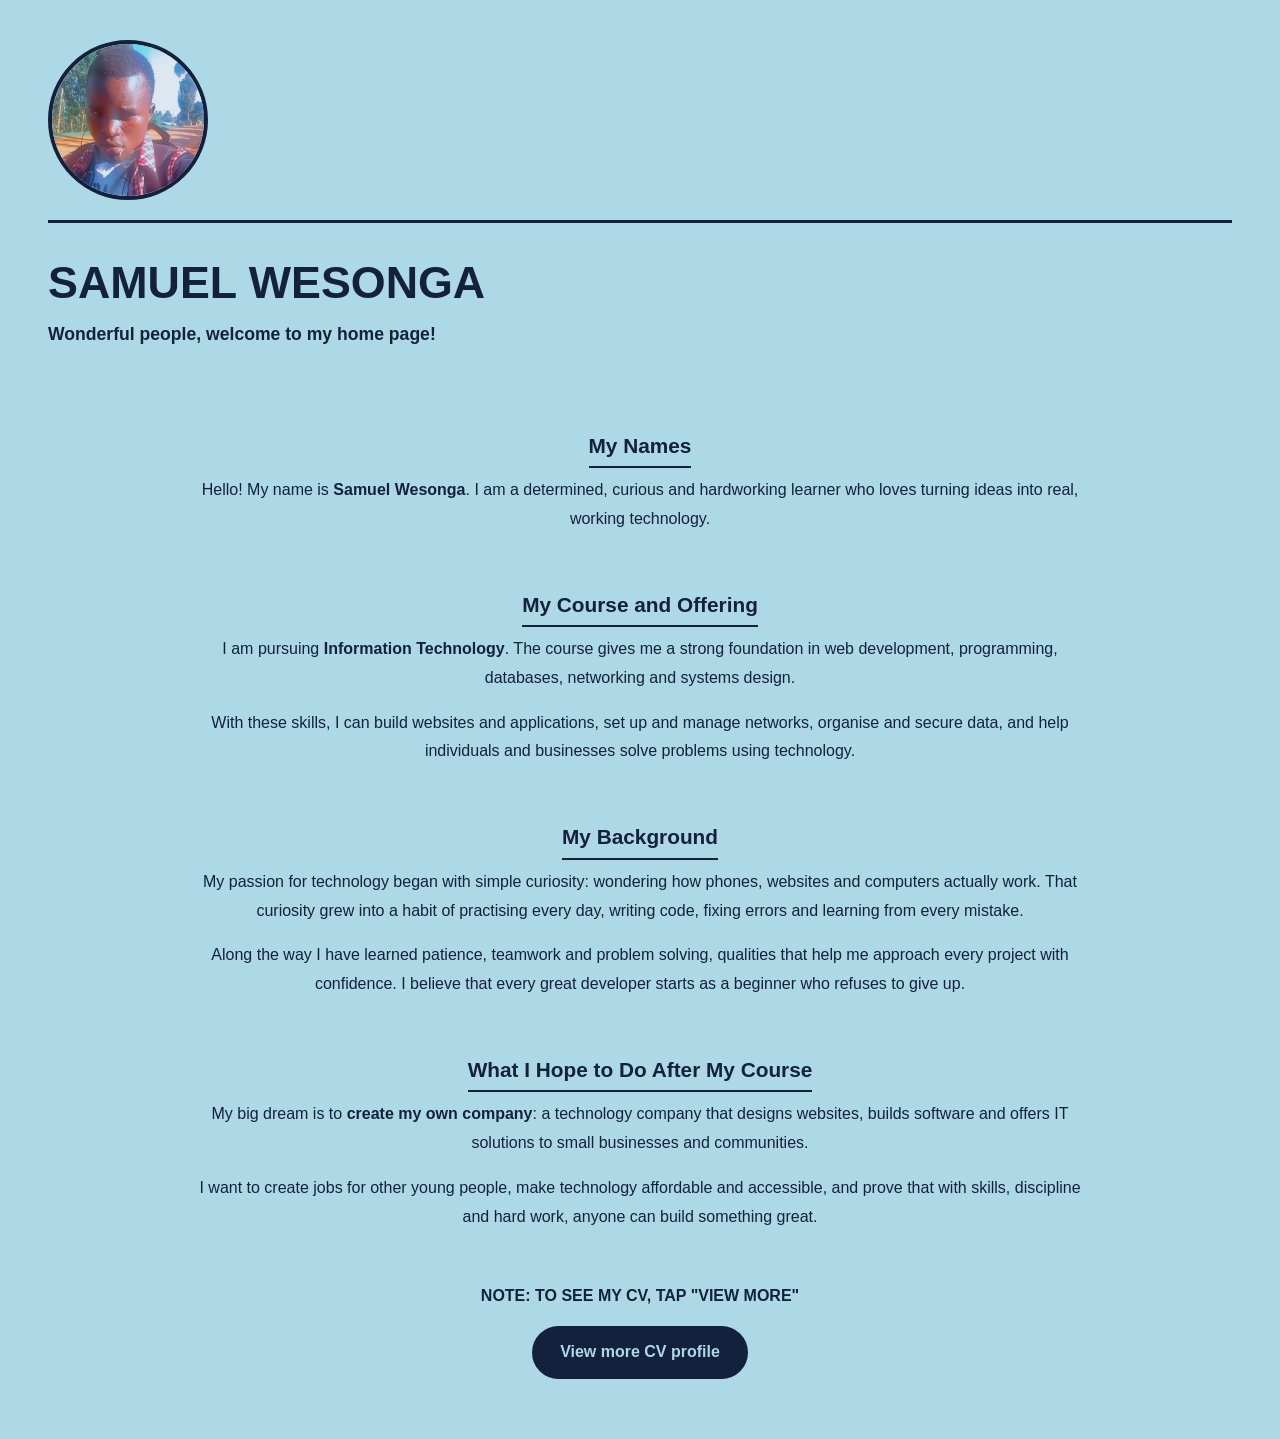
<file: index.html>
<!DOCTYPE html>
<html lang="en">
<head>
   <meta charset="UTF-8">
   <meta name="viewport" content="width=device-width, initial-scale=1.0">
   <title>SAMUEL WESONGA | PERSONAL CV</title>
   <style>
      /* Only two colours: light blue and dark blue */
      :root {
         --lightblue: #add8e6;
         --dark: #14213d;
      }

      * { box-sizing: border-box; }

      body {
         margin: 0;
         background: var(--lightblue);
         color: var(--dark);
         font-family: "Segoe UI", Arial, sans-serif;
         line-height: 1.8;
      }

      .container {
         width: 100%;          /* fill the whole page */
         margin: 0;            /* start from the left edge */
         padding: 40px 48px 60px;
         text-align: left;
      }

      /* Photo on the top left */
      .photo {
         display: block;
         width: 160px;
         height: 160px;
         object-fit: cover;
         border-radius: 50%;
         border: 4px solid var(--dark);
         margin: 0 0 20px 0;
      }

      /* Horizontal rule below the photo */
      hr {
         border: none;
         border-top: 3px solid var(--dark);
         margin: 0 0 30px 0;
      }

      /* Name moves from left to right across the page */
      .name-track {
         position: relative;
         width: 100%;
         height: 3.5rem;
         margin: 0 0 10px 0;
         overflow: hidden;
      }

      #animated-text {
         position: absolute;
         top: 0;
         left: 0;
         margin: 0;
         white-space: nowrap;
         font-size: clamp(1.8rem, 4vw, 2.8rem);
         font-weight: 800;
         line-height: 1.3;
         animation: moveRight 10s linear infinite;
      }

      /* Enters from the left edge, leaves at the right edge, then repeats */
      @keyframes moveRight {
         0%   { left: 0;    transform: translateX(-100%); }
         100% { left: 100%; transform: translateX(0); }
      }

      .welcome {
         margin: 0 0 40px 0;
         font-size: 1.1rem;
         font-weight: 600;
      }

      /* Centre the "about me" content */
      .about {
         text-align: center;
         max-width: 900px;
         margin: 0 auto;
      }

      h2 {
         margin: 36px 0 8px 0;
         font-size: 1.3rem;
         border-bottom: 2px solid var(--dark);
         display: inline-block;
         padding-bottom: 2px;
      }

      p { margin: 0 0 16px 0; }

      .note { margin-top: 50px; }

      .note a {
         color: var(--lightblue);
         background: var(--dark);
         text-decoration: none;
         font-weight: 700;
         padding: 12px 28px;
         border-radius: 50px;
         display: inline-block;
      }

      .note a:hover { opacity: 0.85; }
   </style>
</head>
<body>
   <div class="container">

      <!-- Photo on the top left -->
      <img class="photo" src="ailox.jpeg" alt="Photo of Samuel Wesonga">

      <!-- Horizontal rule below the photo -->
      <hr>

      <div class="name-track">
         <h1 id="animated-text">SAMUEL WESONGA</h1>
      </div>
      <p class="welcome">Wonderful people, welcome to my home page!</p>

      <main class="about">
      <h2>My Names</h2>
      <p>
         Hello! My name is <strong>Samuel Wesonga</strong>. I am a determined,
         curious and hardworking learner who loves turning ideas into
         real, working technology.
      </p>

      <h2>My Course and Offering</h2>
      <p>
         I am pursuing <strong>Information Technology</strong>. The course
         gives me a strong foundation in web development, programming,
         databases, networking and systems design.
      </p>
      <p>
         With these skills, I can build websites and applications, set up and
         manage networks, organise and secure data, and help individuals and
         businesses solve problems using technology.
      </p>

      <h2>My Background</h2>
      <p>
         My passion for technology began with simple curiosity: wondering how
         phones, websites and computers actually work. That curiosity grew
         into a habit of practising every day, writing code, fixing errors
         and learning from every mistake.
      </p>
      <p>
         Along the way I have learned patience, teamwork and problem solving,
         qualities that help me approach every project with confidence. I
         believe that every great developer starts as a beginner who refuses
         to give up.
      </p>

      <h2>What I Hope to Do After My Course</h2>
      <p>
         My big dream is to <strong>create my own company</strong>: a
         technology company that designs websites, builds software and offers
         IT solutions to small businesses and communities.
      </p>
      <p>
         I want to create jobs for other young people, make technology
         affordable and accessible, and prove that with skills,
         discipline and hard work, anyone can build something great.
      </p>

      <div class="note">
         <p><strong>NOTE: TO SEE MY CV, TAP "VIEW MORE"</strong></p>
         <a href="home.html">View more CV profile</a>
      </div>
      </main>

   </div>

</body>
</html>
</file>
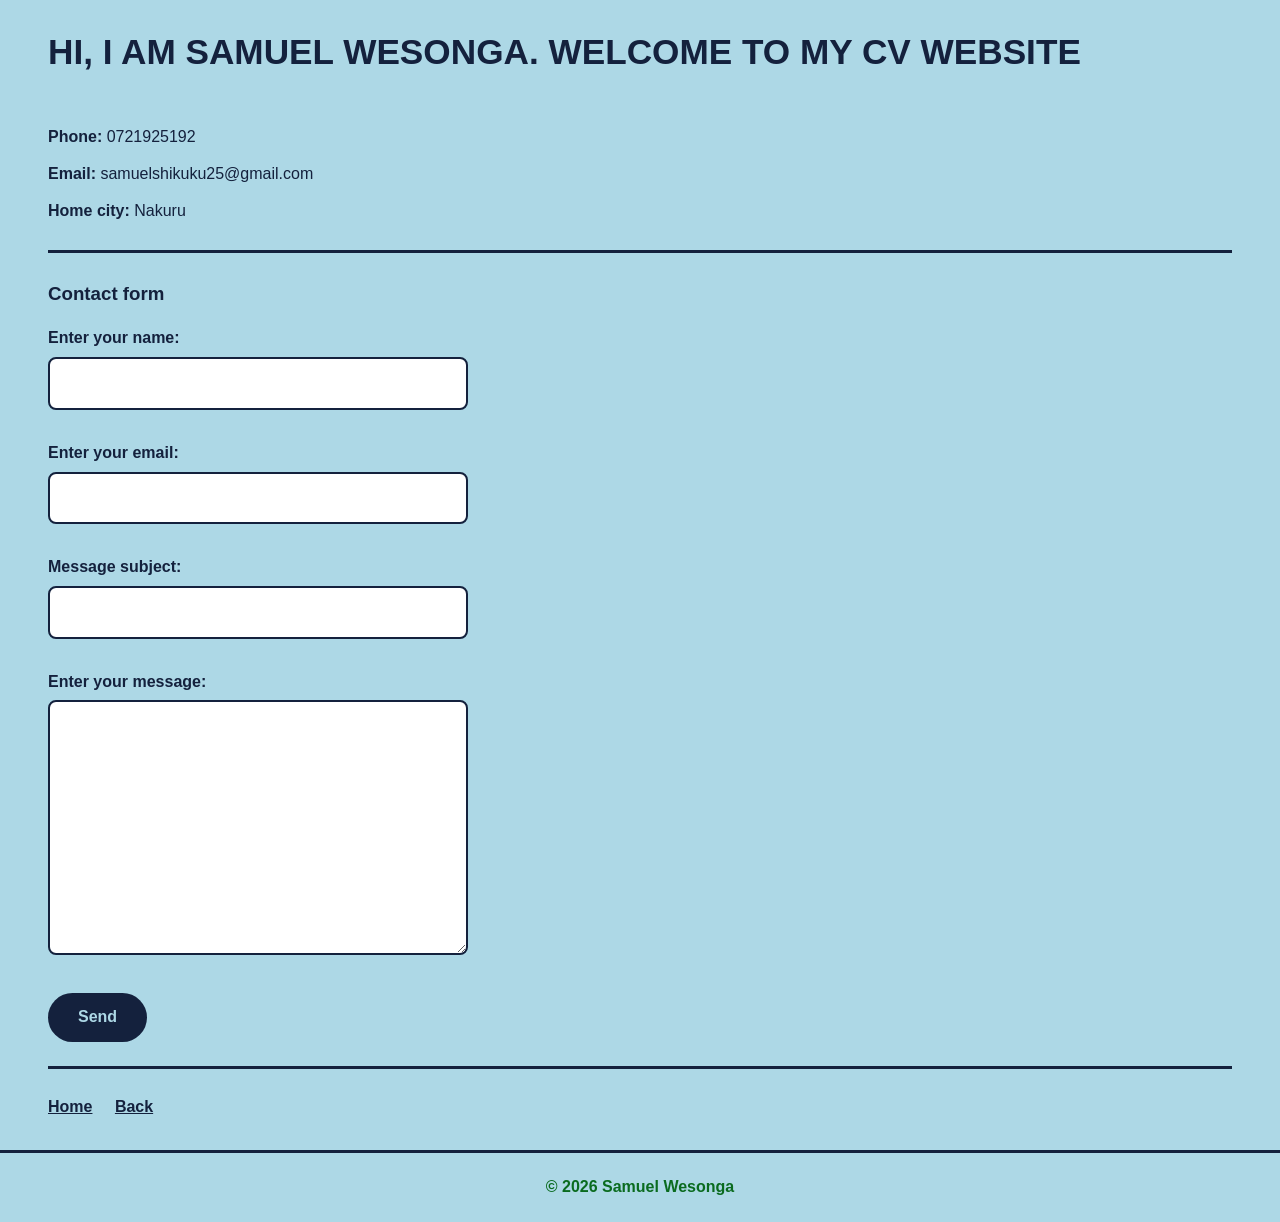
<file: contacts.html>
<!DOCTYPE html>
<html lang="en">
<head>
   <meta charset="UTF-8">
   <meta name="viewport" content="width=device-width, initial-scale=1.0">
   <title>SAMUEL WESONGA | CONTACTS WEBPAGE</title>
   <style>
      :root {
         --lightblue: #add8e6;
         --dark: #14213d;
         --green: #0a6b1f;
      }

      * { box-sizing: border-box; }

      body {
         margin: 0;
         display: flex;
         flex-direction: column;
         min-height: 100vh;
         background: var(--lightblue);
         color: var(--dark);
         font-family: "Segoe UI", Arial, sans-serif;
         line-height: 1.8;
      }

      header, main, footer { padding: 20px 48px; }

      main { flex: 1; }

      h1 {
         margin: 0;
         font-size: clamp(1.4rem, 4vw, 2.2rem);
         font-weight: 800;
      }

      p { margin: 0 0 8px 0; }

      hr {
         border: none;
         border-top: 3px solid var(--dark);
         margin: 24px 0;
      }

      h3 { margin: 0 0 14px 0; }

      label { font-weight: 600; }

      input[type="text"],
      input[type="email"],
      textarea {
         width: 100%;
         max-width: 420px;
         padding: 10px;
         margin-top: 4px;
         border: 2px solid var(--dark);
         border-radius: 8px;
         font: inherit;
         background: #fff;
      }

      input[type="submit"] {
         padding: 10px 30px;
         background: var(--dark);
         color: var(--lightblue);
         border: none;
         border-radius: 50px;
         font: inherit;
         font-weight: 700;
         cursor: pointer;
      }

      input[type="submit"]:hover { opacity: 0.85; }

      .links a {
         color: var(--dark);
         font-weight: 700;
         margin-right: 18px;
      }

      footer {
         border-top: 3px solid var(--dark);
         text-align: center;
      }

      footer p {
         margin: 0;
         color: var(--green);
         font-weight: 700;
      }
   </style>
</head>
<body>

   <header>
      <h1>HI, I AM SAMUEL WESONGA. WELCOME TO MY CV WEBSITE</h1>
   </header>

   <main>
      <p><strong>Phone:</strong> 0721925192</p>
      <p><strong>Email:</strong> samuelshikuku25@gmail.com</p>
      <p><strong>Home city:</strong> Nakuru</p>

      <hr>

      <h3>Contact form</h3>
      <form action="mailto:samuelshikuku25@gmail.com"
            method="post"
            enctype="text/plain">

         <label for="name">Enter your name:</label><br>
         <input type="text" id="name" name="Name" required><br><br>

         <label for="email">Enter your email:</label><br>
         <input type="email" id="email" name="Email" required><br><br>

         <label for="subject">Message subject:</label><br>
         <input type="text" id="subject" name="subject" required><br><br>

         <label for="message">Enter your message:</label><br>
         <textarea id="message" name="Message" rows="8" cols="35" required></textarea><br><br>

         <input type="submit" value="Send">
      </form>

      <hr>

      <p class="links">
         <a href="index.html">Home</a>
         <a href="home.html">Back</a>
      </p>
   </main>

   <footer>
      <p>&copy; 2026 Samuel Wesonga</p>
   </footer>

</body>
</html>
</file>
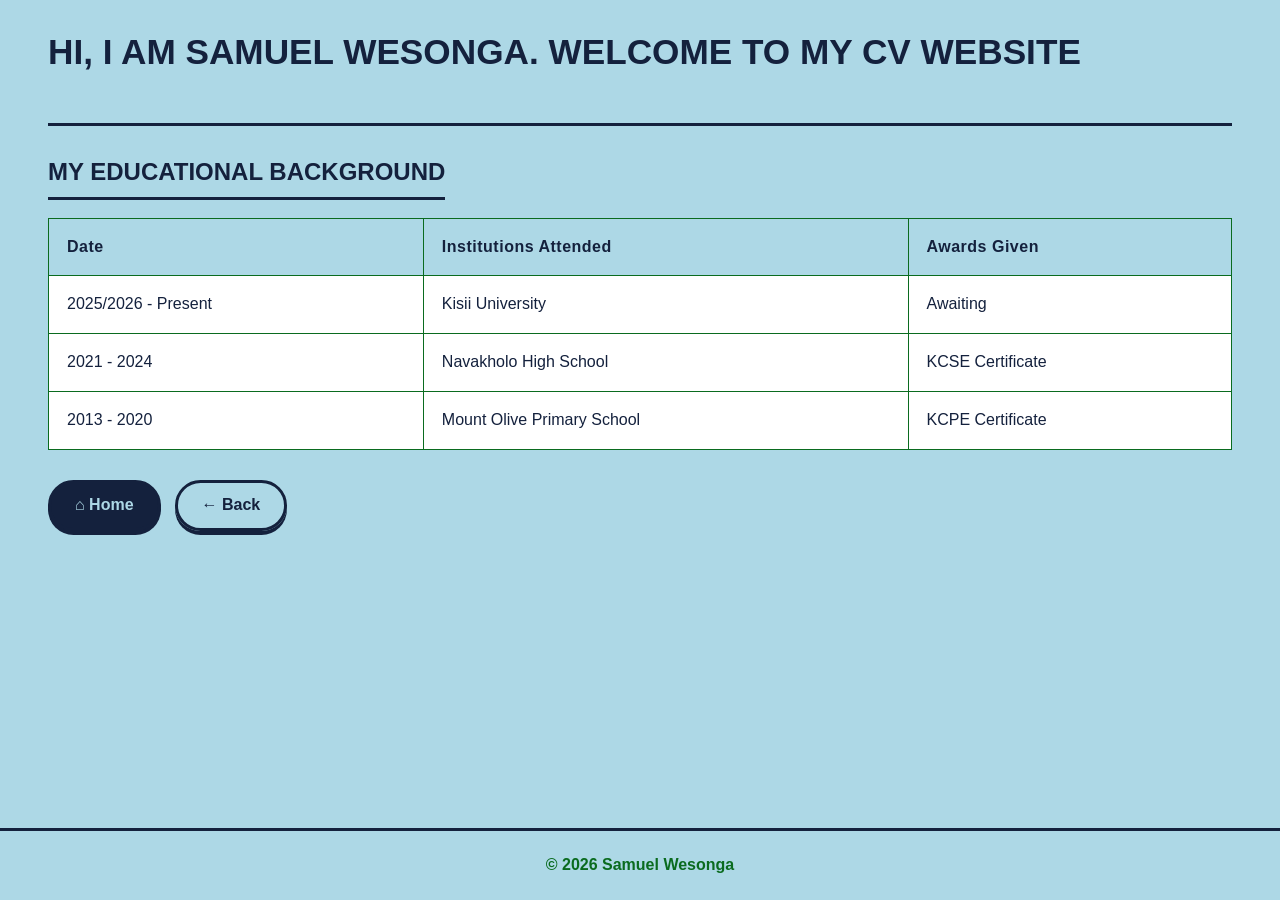
<file: educational background.html>
<!DOCTYPE html>
<html lang="en">
<head>
   <meta charset="UTF-8">
   <meta name="viewport" content="width=device-width, initial-scale=1.0">
   <title>SAMUEL WESONGA | EDUCATIONAL BACKGROUND WEBPAGE</title>
   <style>
      :root {
         --lightblue: #add8e6;
         --dark: #14213d;
         --green: #0a6b1f;
      }

      * { box-sizing: border-box; }

      body {
         margin: 0;
         display: flex;
         flex-direction: column;
         min-height: 100vh;
         background: var(--lightblue);
         color: var(--dark);
         font-family: "Segoe UI", Arial, sans-serif;
         line-height: 1.8;
      }

      header, main, footer { padding: 20px 48px; }

      main { flex: 1; }

      h1 {
         margin: 0;
         font-size: clamp(1.4rem, 4vw, 2.2rem);
         font-weight: 800;
      }

      hr {
         border: none;
         border-top: 3px solid var(--dark);
         margin: 0 0 24px 0;
      }

      h2 {
         margin: 0 0 18px 0;
         font-size: 1.5rem;
         display: inline-block;
         border-bottom: 3px solid var(--dark);
         padding-bottom: 3px;
      }

      /* Table */
      .table-wrap { overflow-x: auto; }

      table {
         width: 100%;
         border-collapse: collapse;
         border: 1px solid var(--green);
      }

      th, td {
         padding: 14px 18px;
         text-align: left;
         border: 1px solid var(--green);
      }

      td { background: #fff; }

      /* Table headings coloured light blue */
      th {
         background: var(--lightblue);
         color: var(--dark);
         letter-spacing: 0.5px;
      }

      tbody tr:hover td { background: #e8f4f8; }

      .links {
         display: flex;
         flex-wrap: wrap;
         gap: 14px;
         margin-top: 30px;
      }

      .links a {
         display: inline-block;
         padding: 8px 24px;
         border: 3px solid var(--dark);
         border-radius: 50px;
         color: var(--dark);
         text-decoration: none;
         font-size: 1rem;
         font-weight: 700;
         box-shadow: 0 4px 0 var(--dark);
         transition: background 0.25s ease, color 0.25s ease, transform 0.25s ease, box-shadow 0.25s ease;
      }

      .links a:hover {
         background: var(--dark);
         color: var(--lightblue);
         transform: translateY(2px);
         box-shadow: 0 2px 0 var(--dark);
      }

      .links a:active {
         transform: translateY(4px);
         box-shadow: 0 0 0 var(--dark);
      }

      .links a.home {
         background: var(--dark);
         color: var(--lightblue);
      }

      .links a.home:hover {
         background: transparent;
         color: var(--dark);
      }

      footer {
         border-top: 3px solid var(--dark);
         text-align: center;
      }

      footer p {
         margin: 0;
         color: var(--green);
         font-weight: 700;
      }
   </style>
</head>
<body>

   <header>
      <h1>HI, I AM SAMUEL WESONGA. WELCOME TO MY CV WEBSITE</h1>
   </header>

   <main>
      <hr>

      <h2>MY EDUCATIONAL BACKGROUND</h2>

      <div class="table-wrap">
         <table>
            <thead>
               <tr>
                  <th>Date</th>
                  <th>Institutions Attended</th>
                  <th>Awards Given</th>
               </tr>
            </thead>
            <tbody>
               <tr>
                  <td>2025/2026 - Present</td>
                  <td>Kisii University</td>
                  <td>Awaiting</td>
               </tr>
               <tr>
                  <td>2021 - 2024</td>
                  <td>Navakholo High School</td>
                  <td>KCSE Certificate</td>
               </tr>
               <tr>
                  <td>2013 - 2020</td>
                  <td>Mount Olive Primary School</td>
                  <td>KCPE Certificate</td>
               </tr>
            </tbody>
         </table>
      </div>

      <div class="links">
         <a class="home" href="index.html">&#8962; Home</a>
         <a href="home.html">&larr; Back</a>
      </div>
   </main>

   <footer>
      <p>&copy; 2026 Samuel Wesonga</p>
   </footer>

</body>
</html>
</file>
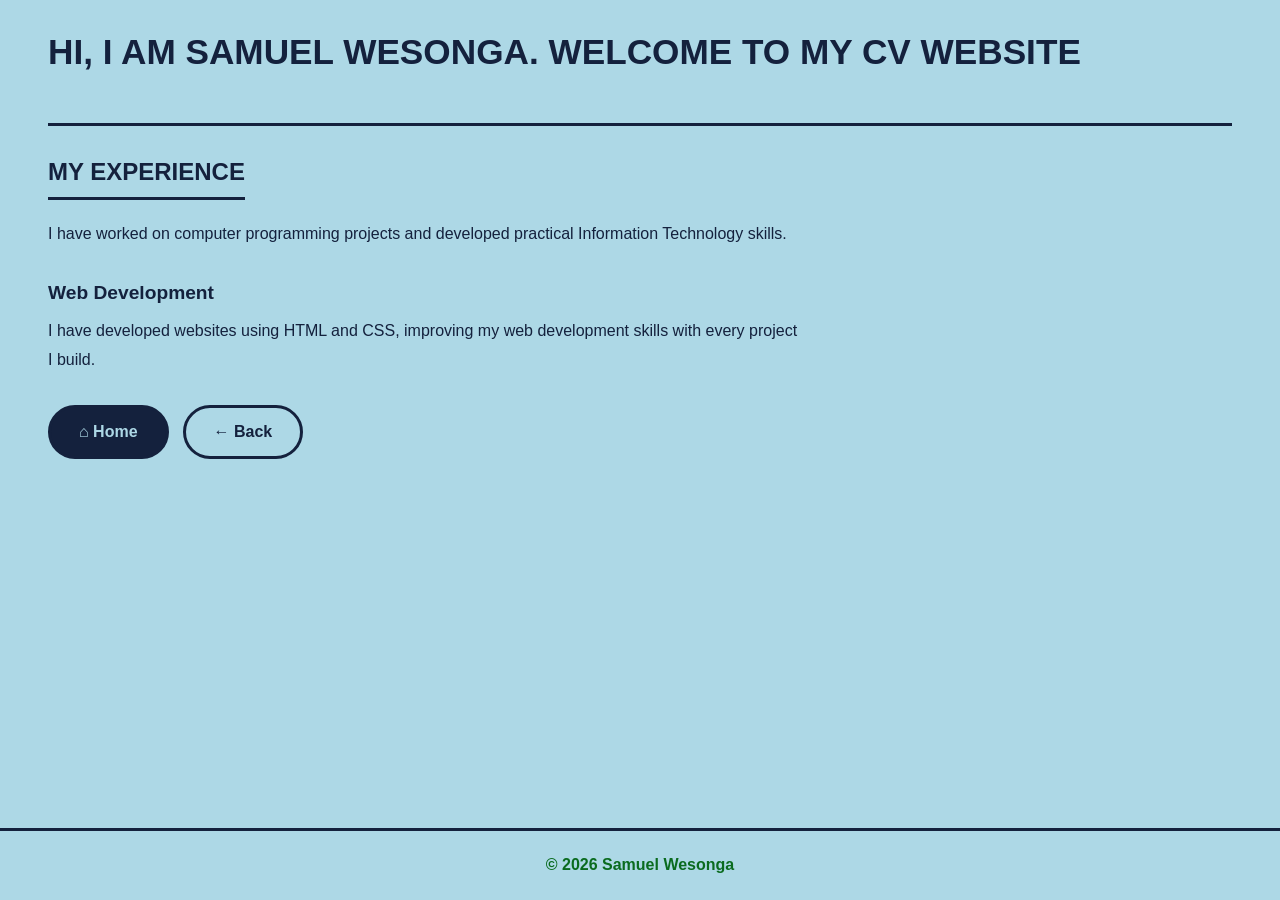
<file: experience.html>
<!DOCTYPE html>
<html lang="en">
<head>
   <meta charset="UTF-8">
   <meta name="viewport" content="width=device-width, initial-scale=1.0">
   <title>SAMUEL WESONGA | EXPERIENCE WEBPAGE</title>
   <style>
      :root {
         --lightblue: #add8e6;
         --dark: #14213d;
         --green: #0a6b1f;
      }

      * { box-sizing: border-box; }

      body {
         margin: 0;
         display: flex;
         flex-direction: column;
         min-height: 100vh;
         background: var(--lightblue);
         color: var(--dark);
         font-family: "Segoe UI", Arial, sans-serif;
         line-height: 1.8;
      }

      header, main, footer { padding: 20px 48px; }

      main { flex: 1; }

      h1 {
         margin: 0;
         font-size: clamp(1.4rem, 4vw, 2.2rem);
         font-weight: 800;
      }

      hr {
         border: none;
         border-top: 3px solid var(--dark);
         margin: 0 0 24px 0;
      }

      h2 {
         margin: 0 0 20px 0;
         font-size: 1.5rem;
         display: inline-block;
         border-bottom: 3px solid var(--dark);
         padding-bottom: 3px;
      }

      h3 { margin: 28px 0 6px 0; font-size: 1.2rem; }

      p { margin: 0 0 14px 0; max-width: 750px; }

      .links {
         display: flex;
         gap: 14px;
         margin-top: 30px;
      }

      .links a {
         display: inline-block;
         padding: 10px 28px;
         border: 3px solid var(--dark);
         border-radius: 50px;
         color: var(--dark);
         text-decoration: none;
         font-weight: 700;
         transition: background 0.25s ease, color 0.25s ease, transform 0.25s ease;
      }

      .links a:hover {
         background: var(--dark);
         color: var(--lightblue);
         transform: translateY(-3px);
      }

      .links a.home {
         background: var(--dark);
         color: var(--lightblue);
      }

      .links a.home:hover {
         background: transparent;
         color: var(--dark);
      }

      footer {
         border-top: 3px solid var(--dark);
         text-align: center;
      }

      footer p {
         margin: 0 auto;
         color: var(--green);
         font-weight: 700;
      }
   </style>
</head>
<body>

   <header>
      <h1>HI, I AM SAMUEL WESONGA. WELCOME TO MY CV WEBSITE</h1>
   </header>

   <main>
      <hr>

      <h2>MY EXPERIENCE</h2>

      <p>
         I have worked on computer programming projects and developed
         practical Information Technology skills.
      </p>

      <h3>Web Development</h3>
      <p>
         I have developed websites using HTML and CSS, improving my web
         development skills with every project I build.
      </p>

      <div class="links">
         <a class="home" href="index.html">&#8962; Home</a>
         <a href="home.html">&larr; Back</a>
      </div>
   </main>

   <footer>
      <p>&copy; 2026 Samuel Wesonga</p>
   </footer>

</body>
</html>
</file>
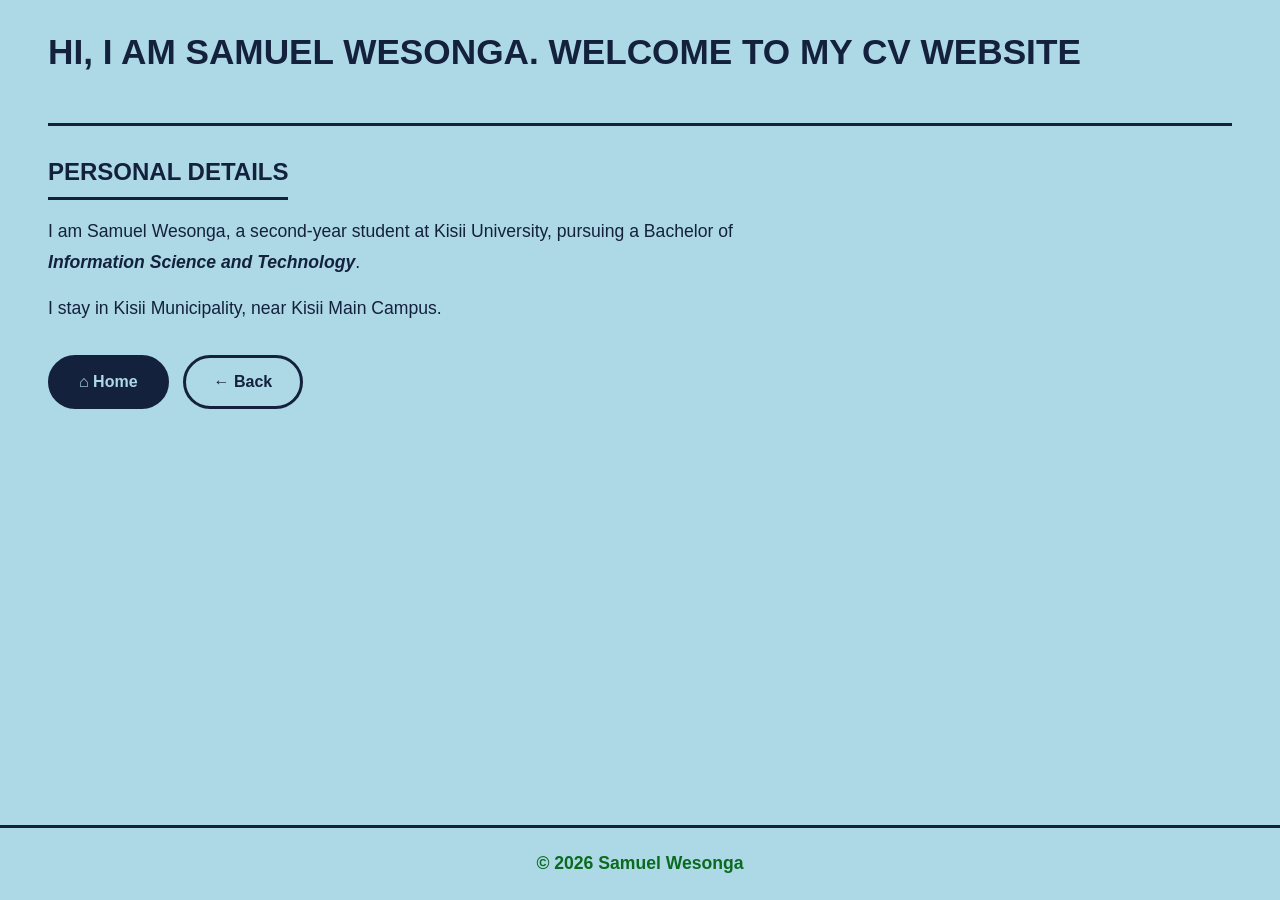
<file: personal details.html>
<!DOCTYPE html>
<html lang="en">
<head>
   <meta charset="UTF-8">
   <meta name="viewport" content="width=device-width, initial-scale=1.0">
   <title>SAMUEL WESONGA | PERSONAL DETAILS WEBPAGE</title>
   <style>
      :root {
         --lightblue: #add8e6;
         --dark: #14213d;
         --green: #0a6b1f;
      }

      * { box-sizing: border-box; }

      body {
         margin: 0;
         display: flex;
         flex-direction: column;
         min-height: 100vh;
         background: var(--lightblue);
         color: var(--dark);
         font-family: "Segoe UI", Arial, sans-serif;
         line-height: 1.8;
      }

      header, main, footer { padding: 20px 48px; }

      main { flex: 1; }

      h1 {
         margin: 0;
         font-size: clamp(1.4rem, 4vw, 2.2rem);
         font-weight: 800;
      }

      hr {
         border: none;
         border-top: 3px solid var(--dark);
         margin: 0 0 24px 0;
      }

      h2 {
         margin: 0 0 16px 0;
         font-size: 1.5rem;
         display: inline-block;
         border-bottom: 3px solid var(--dark);
         padding-bottom: 3px;
      }

      p { margin: 0 0 14px 0; max-width: 750px; font-size: 1.1rem; }

      .links {
         display: flex;
         gap: 14px;
         margin-top: 30px;
      }

      .links a {
         display: inline-block;
         padding: 10px 28px;
         border: 3px solid var(--dark);
         border-radius: 50px;
         color: var(--dark);
         text-decoration: none;
         font-weight: 700;
         transition: background 0.25s ease, color 0.25s ease, transform 0.25s ease;
      }

      .links a:hover {
         background: var(--dark);
         color: var(--lightblue);
         transform: translateY(-3px);
      }

      .links a.home {
         background: var(--dark);
         color: var(--lightblue);
      }

      .links a.home:hover {
         background: transparent;
         color: var(--dark);
      }

      footer {
         border-top: 3px solid var(--dark);
         text-align: center;
      }

      footer p {
         margin: 0 auto;
         color: var(--green);
         font-weight: 700;
      }
   </style>
</head>
<body>

   <header>
      <h1>HI, I AM SAMUEL WESONGA. WELCOME TO MY CV WEBSITE</h1>
   </header>

   <main>
      <hr>

      <h2>PERSONAL DETAILS</h2>

      <p>
         I am Samuel Wesonga, a second-year student at Kisii University,
         pursuing a Bachelor of
         <i><b>Information Science and Technology</b></i>.
      </p>

      <p>
         I stay in Kisii Municipality, near Kisii Main Campus.
      </p>

      <div class="links">
         <a class="home" href="index.html">&#8962; Home</a>
         <a href="home.html">&larr; Back</a>
      </div>
   </main>

   <footer>
      <p>&copy; 2026 Samuel Wesonga</p>
   </footer>

</body>
</html>
</file>
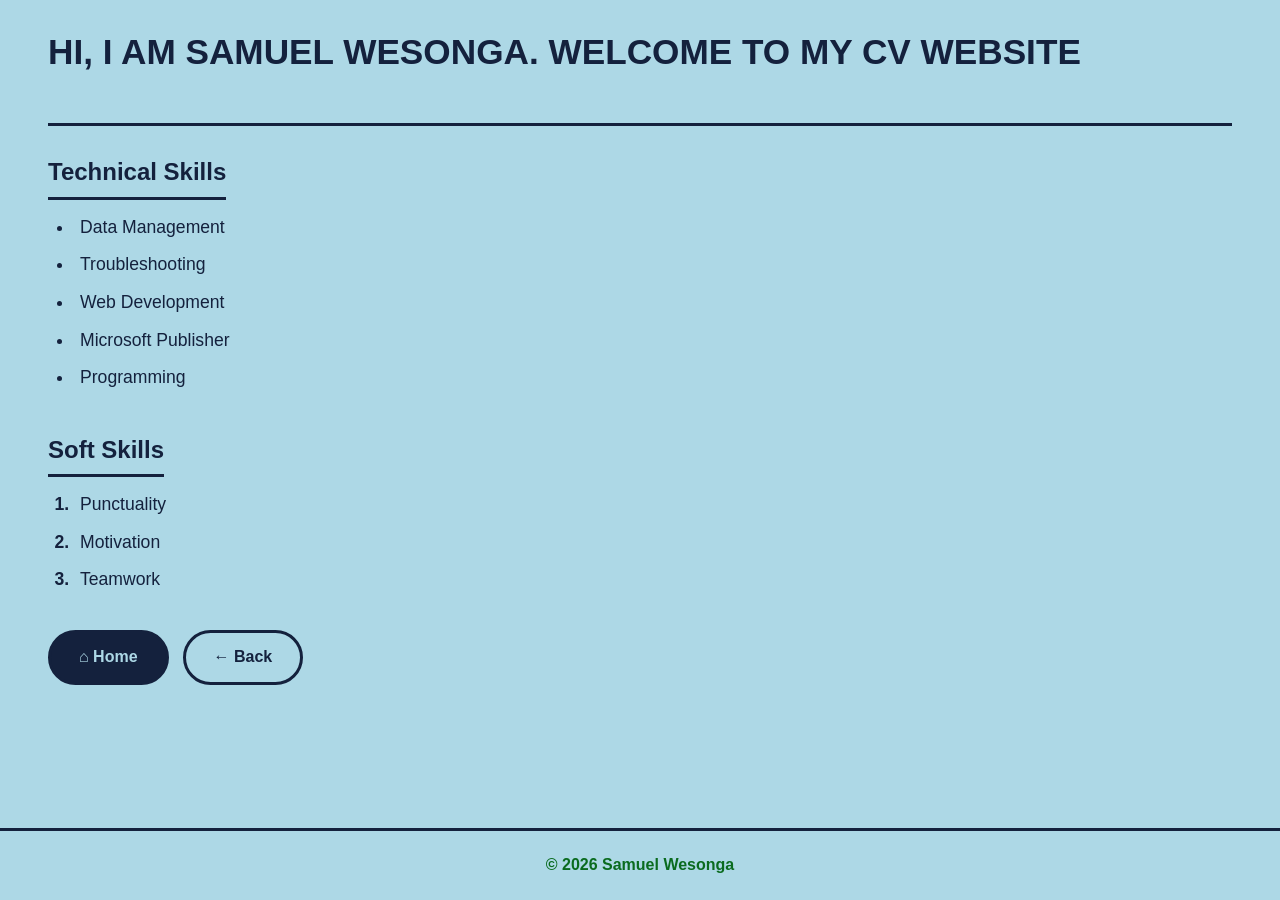
<file: skills.html>
<!DOCTYPE html>
<html lang="en">
<head>
   <meta charset="UTF-8">
   <meta name="viewport" content="width=device-width, initial-scale=1.0">
   <title>SAMUEL WESONGA | SKILLS WEBPAGE</title>
   <style>
      :root {
         --lightblue: #add8e6;
         --dark: #14213d;
         --green: #0a6b1f;
      }

      * { box-sizing: border-box; }

      body {
         margin: 0;
         display: flex;
         flex-direction: column;
         min-height: 100vh;
         background: var(--lightblue);
         color: var(--dark);
         font-family: "Segoe UI", Arial, sans-serif;
         line-height: 1.8;
      }

      header, main, footer { padding: 20px 48px; }

      main { flex: 1; }

      h1 {
         margin: 0;
         font-size: clamp(1.4rem, 4vw, 2.2rem);
         font-weight: 800;
      }

      hr {
         border: none;
         border-top: 3px solid var(--dark);
         margin: 0 0 24px 0;
      }

      h2 {
         margin: 0 0 12px 0;
         font-size: 1.5rem;
         display: inline-block;
         border-bottom: 3px solid var(--dark);
         padding-bottom: 3px;
      }

      section { margin-bottom: 34px; }

      ul, ol {
         margin: 0;
         padding-left: 26px;
         font-size: 1.1rem;
      }

      li {
         margin-bottom: 6px;
         padding-left: 6px;
      }

      li::marker {
         color: var(--dark);
         font-weight: 700;
      }

      .links {
         display: flex;
         gap: 14px;
         margin-top: 20px;
      }

      .links a {
         display: inline-block;
         padding: 10px 28px;
         border: 3px solid var(--dark);
         border-radius: 50px;
         color: var(--dark);
         text-decoration: none;
         font-weight: 700;
         transition: background 0.25s ease, color 0.25s ease, transform 0.25s ease;
      }

      .links a:hover {
         background: var(--dark);
         color: var(--lightblue);
         transform: translateY(-3px);
      }

      .links a.home {
         background: var(--dark);
         color: var(--lightblue);
      }

      .links a.home:hover {
         background: transparent;
         color: var(--dark);
      }

      footer {
         border-top: 3px solid var(--dark);
         text-align: center;
      }

      footer p {
         margin: 0;
         color: var(--green);
         font-weight: 700;
      }
   </style>
</head>
<body>

   <header>
      <h1>HI, I AM SAMUEL WESONGA. WELCOME TO MY CV WEBSITE</h1>
   </header>

   <main>
      <hr>

      <section>
         <h2>Technical Skills</h2>
         <ul>
            <li>Data Management</li>
            <li>Troubleshooting</li>
            <li>Web Development</li>
            <li>Microsoft Publisher</li>
            <li>Programming</li>
         </ul>
      </section>

      <section>
         <h2>Soft Skills</h2>
         <ol>
            <li>Punctuality</li>
            <li>Motivation</li>
            <li>Teamwork</li>
         </ol>
      </section>

      <div class="links">
         <a class="home" href="index.html">&#8962; Home</a>
         <a href="home.html">&larr; Back</a>
      </div>
   </main>

   <footer>
      <p>&copy; 2026 Samuel Wesonga</p>
   </footer>

</body>
</html>
</file>
